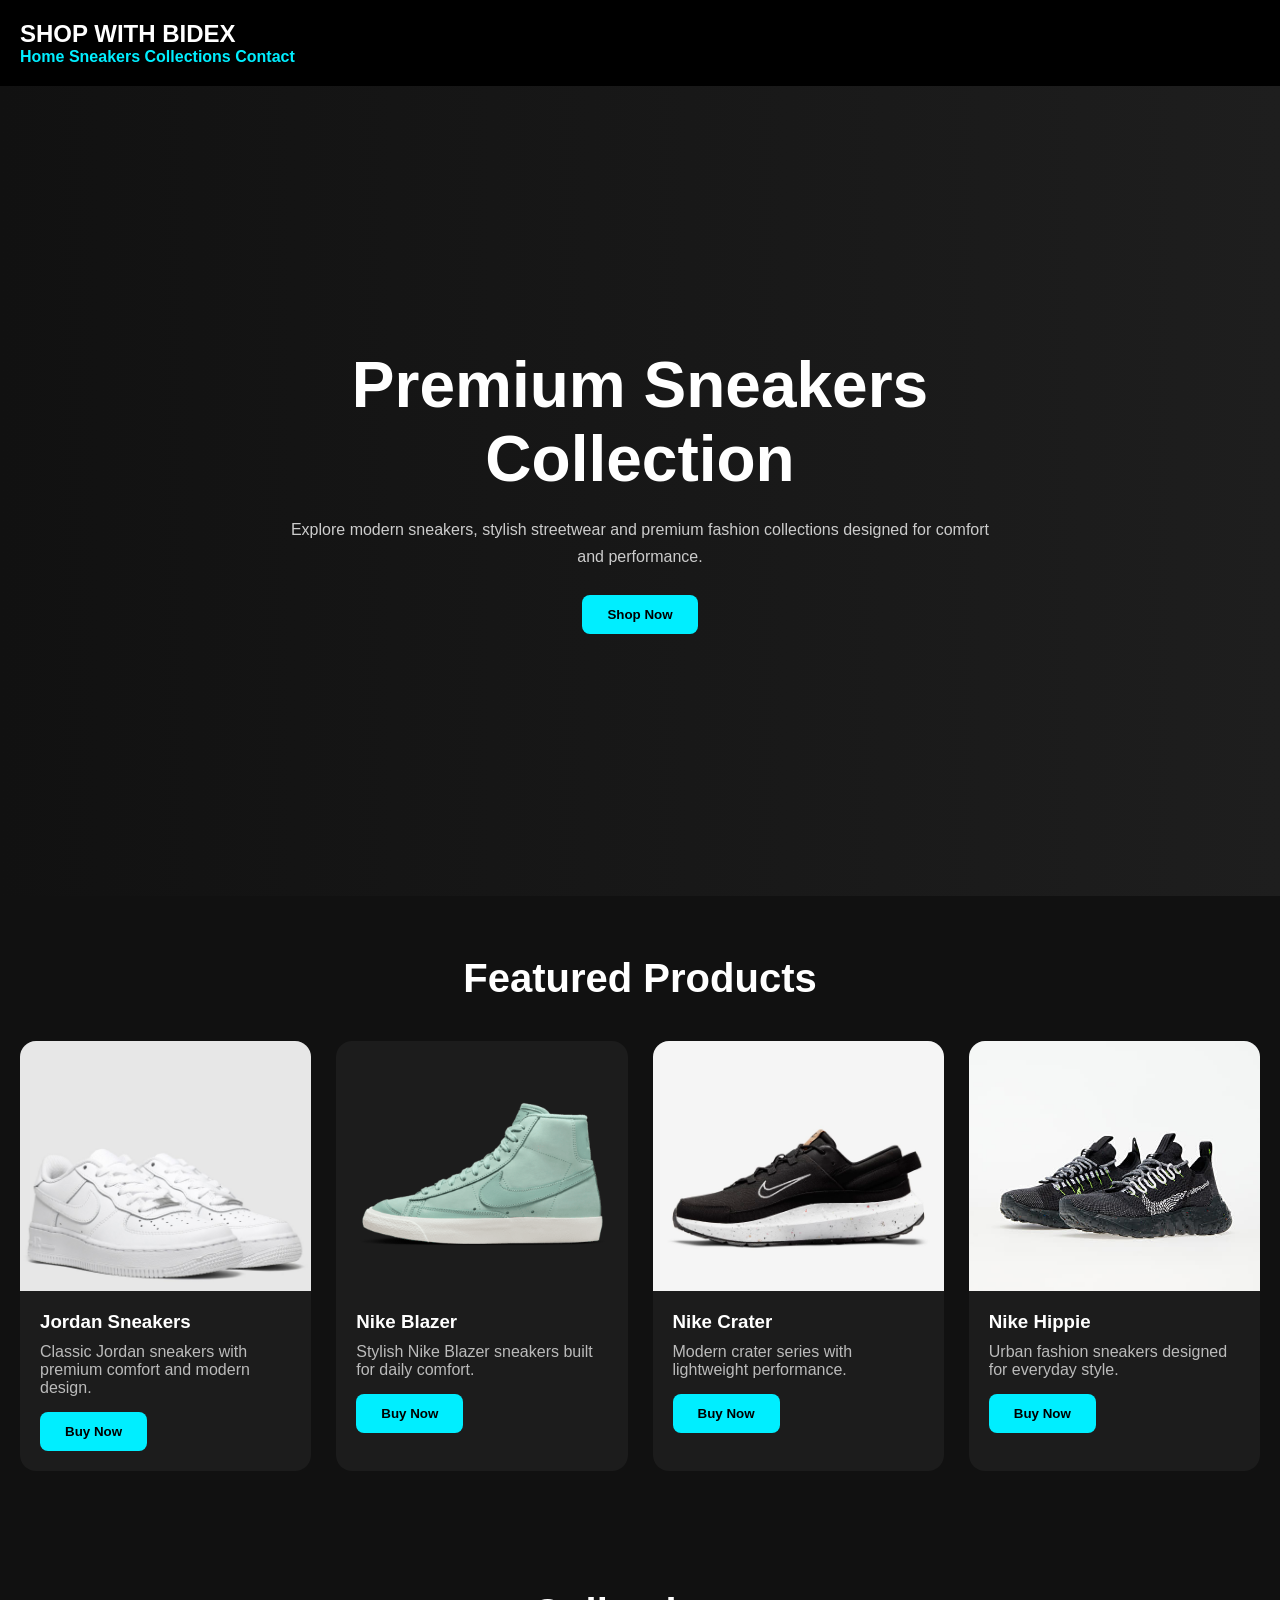
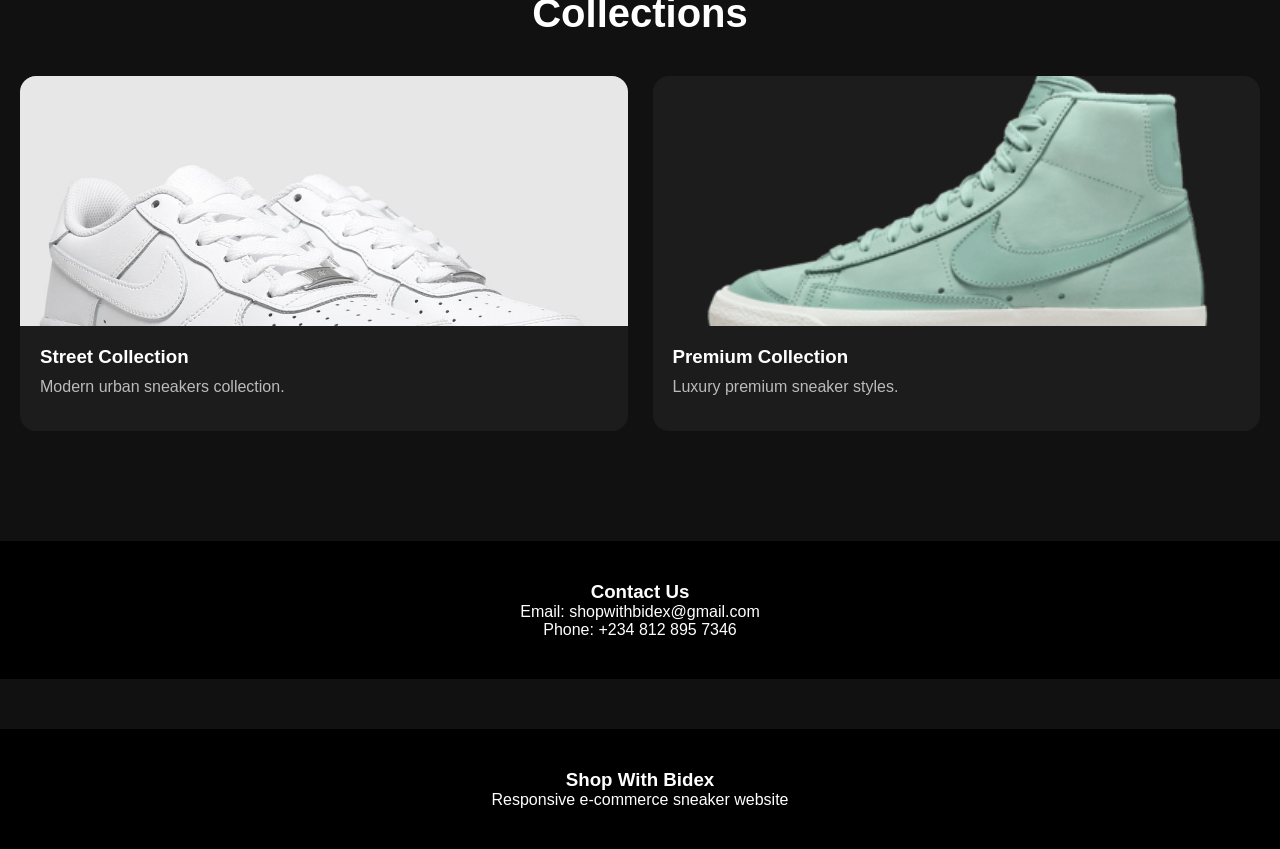
<file: index.html>
<!DOCTYPE html>
<html lang="en">
<head>
<meta charset="UTF-8">
<meta name="viewport" content="width=device-width, initial-scale=1.0">
<title>Shop With Bidex</title>
<link rel="stylesheet" href="style.css">
</head>

<body>

<nav>
    <div class="navTop">
        <h2>SHOP WITH BIDEX</h2>
    </div>

<a href="#home" class="menuItems">Home</a>
<a href="#products" class="menuItems">Sneakers</a>
<a href="#collections" class="menuItems">Collections</a>
<a href="#contact" class="menuItems">Contact</a>
</nav>

<section class="hero" id="home">
    <div class="hero-content">
        <h1>Premium Sneakers Collection</h1>
        <p>
            Explore modern sneakers, stylish streetwear and premium fashion collections
            designed for comfort and performance.
        </p>

        <button class="btn">Shop Now</button>
    </div>
</section>

<section class="products" id="products">
    <h2>Featured Products</h2>

    <div class="product-grid">

        <div class="card">
            <img src="IMG/jordan.jpg" alt="Jordan">
            <div class="card-content">
                <h3>Jordan Sneakers</h3>
                <p>Classic Jordan sneakers with premium comfort and modern design.</p>
                <button class="btn">Buy Now</button>
            </div>
        </div>

        <div class="card">
            <img src="IMG/blazer.png" alt="Blazer">
            <div class="card-content">
                <h3>Nike Blazer</h3>
                <p>Stylish Nike Blazer sneakers built for daily comfort.</p>
                <button class="btn">Buy Now</button>
            </div>
        </div>

        <div class="card">
            <img src="IMG/black-crater.png" alt="Crater">
            <div class="card-content">
                <h3>Nike Crater</h3>
                <p>Modern crater series with lightweight performance.</p>
                <button class="btn">Buy Now</button>
            </div>
        </div>

        <div class="card">
            <img src="IMG/black-hippie.jpg" alt="Hippie">
            <div class="card-content">
                <h3>Nike Hippie</h3>
                <p>Urban fashion sneakers designed for everyday style.</p>
                <button class="btn">Buy Now</button>
            </div>
        </div>

    </div>
</section>

<section class="products" id="collections">

    <h2>Collections</h2>

    <div class="product-grid">

        <div class="card">
            <img src="IMG/jordan.jpg" alt="">
            <div class="card-content">
                <h3>Street Collection</h3>
                <p>Modern urban sneakers collection.</p>
            </div>
        </div>

        <div class="card">
            <img src="IMG/blazer.png" alt="">
            <div class="card-content">
                <h3>Premium Collection</h3>
                <p>Luxury premium sneaker styles.</p>
            </div>
        </div>

    </div>

</section>

<section id="contact">

    <footer>
        <h3>Contact Us</h3>
        <p>Email: shopwithbidex@gmail.com</p>
        <p>Phone: +234 812 895 7346</p>
    </footer>

</section>

<footer>
    <h3>Shop With Bidex</h3>
    <p>Responsive e-commerce sneaker website</p>
</footer>

</body>
</html>
</file>
<file: style.css>
*{
    margin:0;
    padding:0;
    box-sizing:border-box;
}

body{
    font-family:Arial, sans-serif;
    background:#111;
    color:white;
    overflow-x:hidden;
}
html{
    scroll-behavior:smooth;
}

img{
    max-width:100%;
    display:block;
}

nav{
    background:#000;
    padding:20px;
}

.navTop,
.navBottom{
    display:flex;
    align-items:center;
    justify-content:space-between;
    gap:15px;
    flex-wrap:wrap;
}

.navBottom{
    justify-content:center;
    margin-top:15px;
}

.menuItems{
    color:#0ef;
    cursor:pointer;
    font-weight:bold;
        transition:0.3s;
    text-decoration:none;
}
.menuItems:hover{
    color:white;
}
    

.hero{
    min-height:90vh;
    display:flex;
    align-items:center;
    justify-content:center;
    text-align:center;
    padding:40px 20px;
    background:linear-gradient(to right,#111,#1e1e1e);
}

.hero-content{
    max-width:700px;
}

.hero h1{
    font-size:4rem;
    margin-bottom:20px;
}

.hero p{
    color:#ccc;
    line-height:1.7;
    margin-bottom:25px;
}

.btn{
    padding:12px 25px;
    background:#0ef;
    color:black;
    border:none;
    border-radius:8px;
    cursor:pointer;
    font-weight:bold;
}

.products{
    padding:60px 20px;
}

.products h2{
    text-align:center;
    margin-bottom:40px;
    font-size:2.5rem;
}

.product-grid{
    display:grid;
    grid-template-columns:repeat(auto-fit,minmax(250px,1fr));
    gap:25px;
}

.card{
    background:#1c1c1c;
    border-radius:16px;
    overflow:hidden;
    transition:0.3s ease;
}

.card:hover{
    transform:translateY(-5px);
}

.card img{
    width:100%;
    height:250px;
    object-fit:cover;
}

.card-content{
    padding:20px;
}

.card-content h3{
    margin-bottom:10px;
}

.card-content p{
    color:#bbb;
    margin-bottom:15px;
}

footer{
    background:#000;
    padding:40px 20px;
    text-align:center;
    margin-top:50px;
}

@media (max-width:768px){

    .hero h1{
        font-size:2.3rem;
    }

    .hero p{
        font-size:0.95rem;
    }

    .products h2{
        font-size:2rem;
    }

    nav{
        text-align:center;
    }
}
</file>
